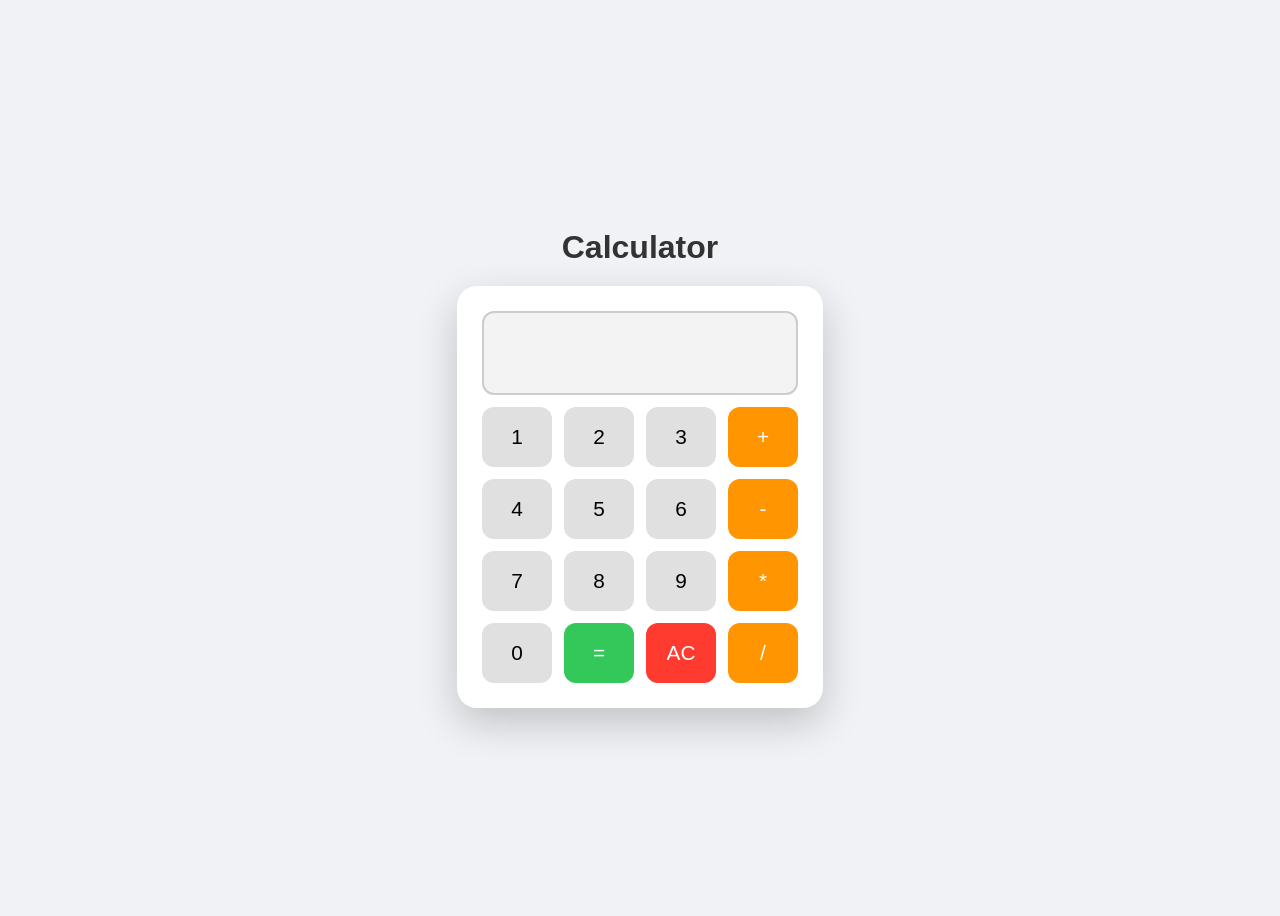
<file: index.html>
<!DOCTYPE html>
<html lang="en">
<head>
    <meta charset="UTF-8">
    <meta name="viewport" content="width=device-width, initial-scale=1.0">
    <title>Calculator</title>
    <link rel="stylesheet" href="style.css">
</head>
<body>
    <h1>Calculator</h1>
    <div class="main">
        <input type="text" id="display">
         <!-- First row -->
    <button class="btn btn-num">1</button>
    <button class="btn btn-num">2</button>
    <button class="btn btn-num">3</button>
    <button class="btn add">+</button>

    <!-- Second row -->
    <button class="btn btn-num">4</button>
    <button class="btn btn-num">5</button>
    <button class="btn btn-num">6</button>
    <button class="btn sub">-</button>

    <!-- Third row -->
    <button class="btn btn-num">7</button>
    <button class="btn btn-num">8</button>
    <button class="btn btn-num">9</button>
    <button class="btn mul">*</button>

    <!-- Fourth row -->
    <button class="btn btn-num">0</button>
    <button class="btn ans">=</button>
    <button class="btn ac">AC</button>
    <button class="btn div">/</button>
    </div>
    <script src="script.js"></script>
</body>
</html>
</file>
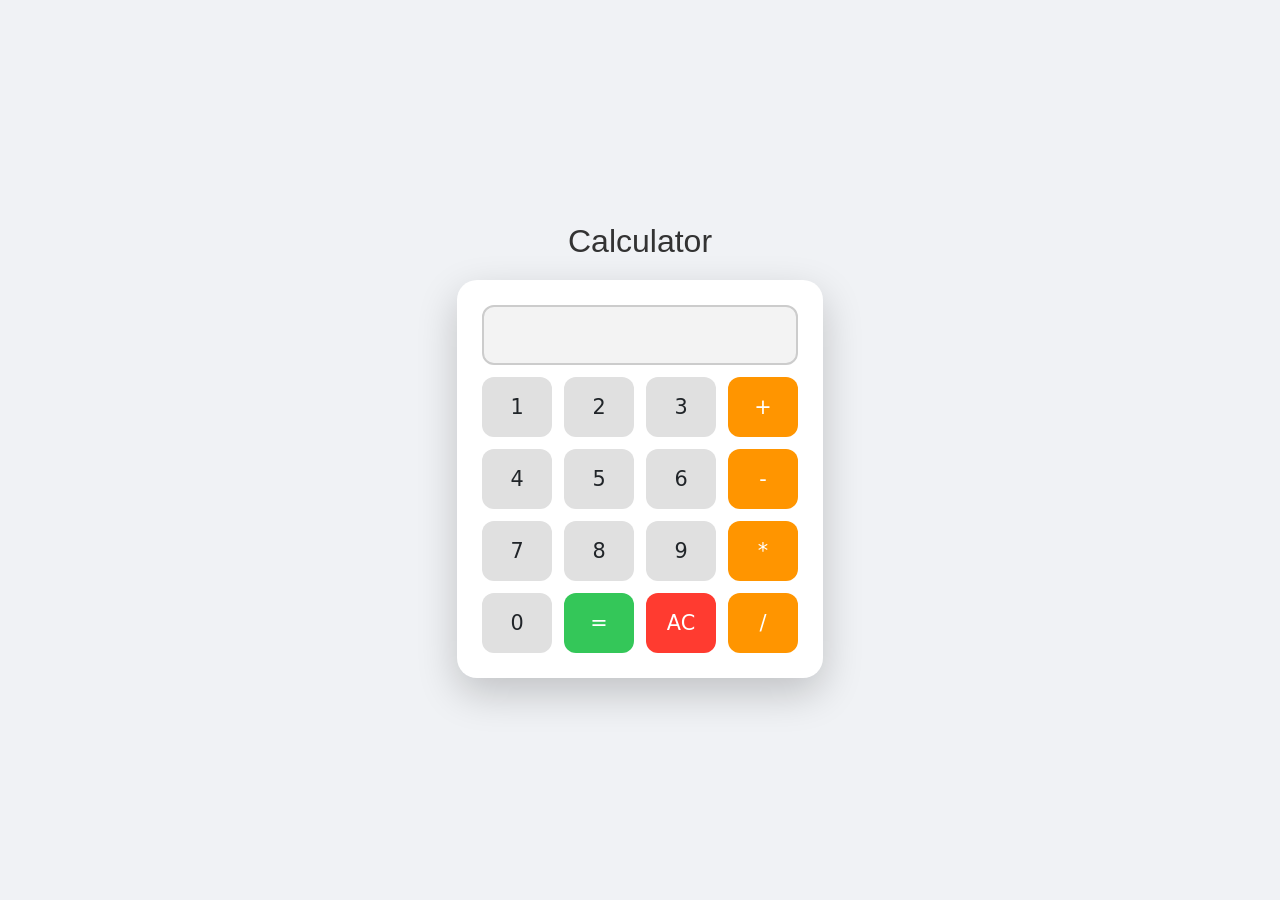
<file: idex.html>
<!DOCTYPE html>
<html lang="en">
<head>
    <meta charset="UTF-8">
    <meta name="viewport" content="width=device-width, initial-scale=1.0">
    <title>Calculator</title>
    <link rel="stylesheet" href="https://cdn.jsdelivr.net/npm/bootstrap@5.3.8/dist/css/bootstrap.min.css">
    <link rel="stylesheet" href="style.css">
</head>
<body>
    <h1>Calculator</h1>
    <div class="main">
        <input type="text" id="display">
         <!-- First row -->
    <button class="btn btn-num">1</button>
    <button class="btn btn-num">2</button>
    <button class="btn btn-num">3</button>
    <button class="btn add">+</button>

    <!-- Second row -->
    <button class="btn btn-num">4</button>
    <button class="btn btn-num">5</button>
    <button class="btn btn-num">6</button>
    <button class="btn sub">-</button>

    <!-- Third row -->
    <button class="btn btn-num">7</button>
    <button class="btn btn-num">8</button>
    <button class="btn btn-num">9</button>
    <button class="btn mul">*</button>

    <!-- Fourth row -->
    <button class="btn btn-num">0</button>
    <button class="btn ans">=</button>
    <button class="btn ac">AC</button>
    <button class="btn div">/</button>
    </div>
    <script src="script.js"></script>
</body>
</html>
</file>
<file: style.css>
h1{
      margin-bottom: 20px;
    font-family: 'Arial', sans-serif;
    font-size: 2rem;
    color: #333;
}
body{
   
    display: flex;
    flex-direction: column; /*heading upar, calculator neeche*/
    align-items: center;
    justify-content: center;
    min-height: 100vh;
    background-color: #f0f2f5;

}
.main {
    display: grid;
    grid-template-columns: repeat(4, 70px); /* 4 columns per row */
    gap: 12px;
    background-color: #fff;
    padding: 25px;
    border-radius: 20px;
    box-shadow: 0 15px 40px rgba(0,0,0,0.2);
}

/* Display input */
#display {
    grid-column: span 4; /* full width of 4 columns */
    height: 60px;
    font-size: 1.6rem;
    text-align: right;
    padding: 10px 15px;
    border-radius: 12px;
    border: 2px solid #ccc;
    background-color: #f3f3f3;
}

/* All buttons */
.btn {
    height: 60px;
    font-size: 1.3rem;
    border-radius: 12px;
    border: none;
    cursor: pointer;
}

/* Operator buttons colors */
.add, .sub, .mul, .div {
    background-color: #ff9500;
    color: #fff;
}

.ans {
    background-color: #34c759;
    color: #fff;
}

.ac {
    background-color: #ff3b30;
    color: #fff;
}

/* Numbers gray style */
.btn-num {
    background-color: #e0e0e0;
}

.btn:hover {
    opacity: 0.2;
}
</file>
